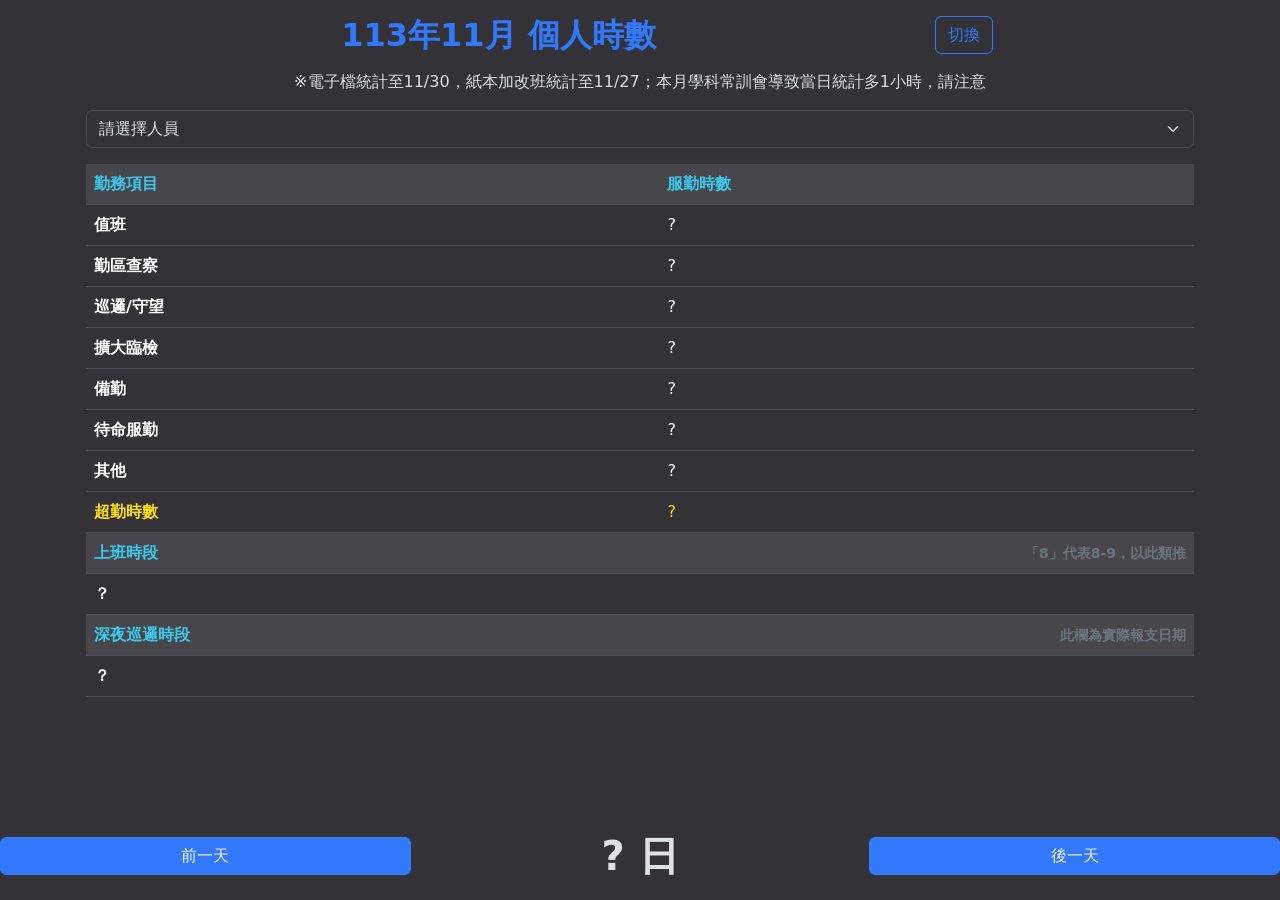
<file: index.html>
<!DOCTYPE html>
<html data-bs-theme="dark">

<head>
  <title>個人勤務時數</title>
  <meta charset="UTF-8" />
  <meta name="viewport" content="width=device-width, initial-scale=1" />
  <link rel="preconnect" href="https://fonts.googleapis.com">
  <link rel="preconnect" href="https://fonts.gstatic.com" crossorigin>
  <link href="https://fonts.googleapis.com/css2?family=Noto+Sans+TC:wght@100..900&display=swap" rel="stylesheet">
  <link href="./data/bootstrap.css" rel="stylesheet">
  <script src="./data/jquery-3.7.1.min.js"></script>
  <script src="./data/bootstrap.bundle.min.js"></script>
  <link rel="stylesheet" href="./data/bootstrap.css" />
  <script type="module" src="./data/main.js"></script>
</head>

<body>
  <div class="container p-3">
    <div class="row mb-2">
      <div class="col-9">
        <h2 class="text-center text-primary fw-bolder">113年11月 個人時數 </h2>
      </div>
      <div class="col-3">
        <a id="changePage" href="./statistics.html" class="btn btn-outline-primary">切換</a>
      </div>
    </div>
    <div class="col-12">
      <p id="info" class="text-center"></p>
    </div>
    <div class="row">
      <div class="col-12">
        <select id="member-select" class="form-select " aria-label="Default select example">
          <option selected>請選擇人員</option>
          <option value="1">謝育璋</option>
          <option value="2">周祐徹</option>
          <option value="3">張旭承</option>
          <option value="4">張洽誠</option>
          <option value="5">梁子千</option>
          <option value="6">徐經凱</option>
          <option value="7">陳怡帆</option>
          <option value="8">蕭凱安</option>
          <option value="9">劉元富</option>
          <option value="10">江晟銨</option>
          <option value="11">蔡智楷</option>
          <option value="12">王暐傑</option>
          <option value="13">江元豪</option>
          <option value="14">侯秉呈</option>
          <option value="15">陳項羿</option>
          <option value="16">黃崇勝</option>
        </select>
      </div>
    </div>
    <div class="row mt-3">
      <div class="col-12">
        <table class="table">
          <tr class="table-active">
            <th class="text-info ">勤務項目</th>
            <th class="text-info">服勤時數</th>
          </tr>
          <tr>
            <th>值班</th>
            <td id="shift-1">?</td>
          </tr>
          <tr>
            <th>勤區查察</th>
            <td id="shift-2">?</td>
          </tr>
          <tr>
            <th>巡邏/守望</th>
            <td id="shift-3">?</td>
          </tr>
          <tr>
            <th>擴大臨檢</th>
            <td id="shift-4">?</td>
          </tr>
          <tr>
            <th>備勤</th>
            <td id="shift-5">?</td>
          </tr>
          <tr>
            <th>待命服勤</th>
            <td id="shift-6">?</td>
          </tr>
          <tr>
            <th>其他</th>
            <td id="shift-7">?</td>
          </tr>
          <tr>
            <th class="text-warning">超勤時數</th>
            <td id="shift-8" class="text-warning">?</td>
          </tr>
          <tr>
            <th class="table-active" colspan="2">
              <div class="d-flex">
                <span class="text-info">上班時段</span>
                <span class="ms-auto text-secondary"><small>「8」代表8-9，以此類推</small></span> 
              </div>
            </th>
          </tr>
          <tr>
            <th colspan="2" id="shift-9">？</th>
          </tr>
          <tr>
            <th colspan="2" class="table-active">
              <div class="d-flex">
                <span class="text-info">深夜巡邏時段</span>
                <span class="ms-auto text-secondary"><small>此欄為實際報支日期</small></span>
              </div>
            </th>
          </tr>
          <tr>
            <th colspan="2" id="shift-10">？</th>
          </tr>
        </table>
      </div>
    </div>
  </div>
  <div class="fixed-bottom row mb-1">
    <div class="col-4 d-flex">
      <button id="last" class="btn btn-primary w-100 m-auto">前一天</button>
    </div>
    <div class="col-4 d-flex my-3">
      <h1 id="showDate" class="fw-bolder m-auto">? 日</h1>
    </div>
    <div class="col-4 d-flex">
      <button id="next" class="btn btn-primary w-100 m-auto">後一天</button>
    </div>
    
  </div>
</body>

</html>
</file>
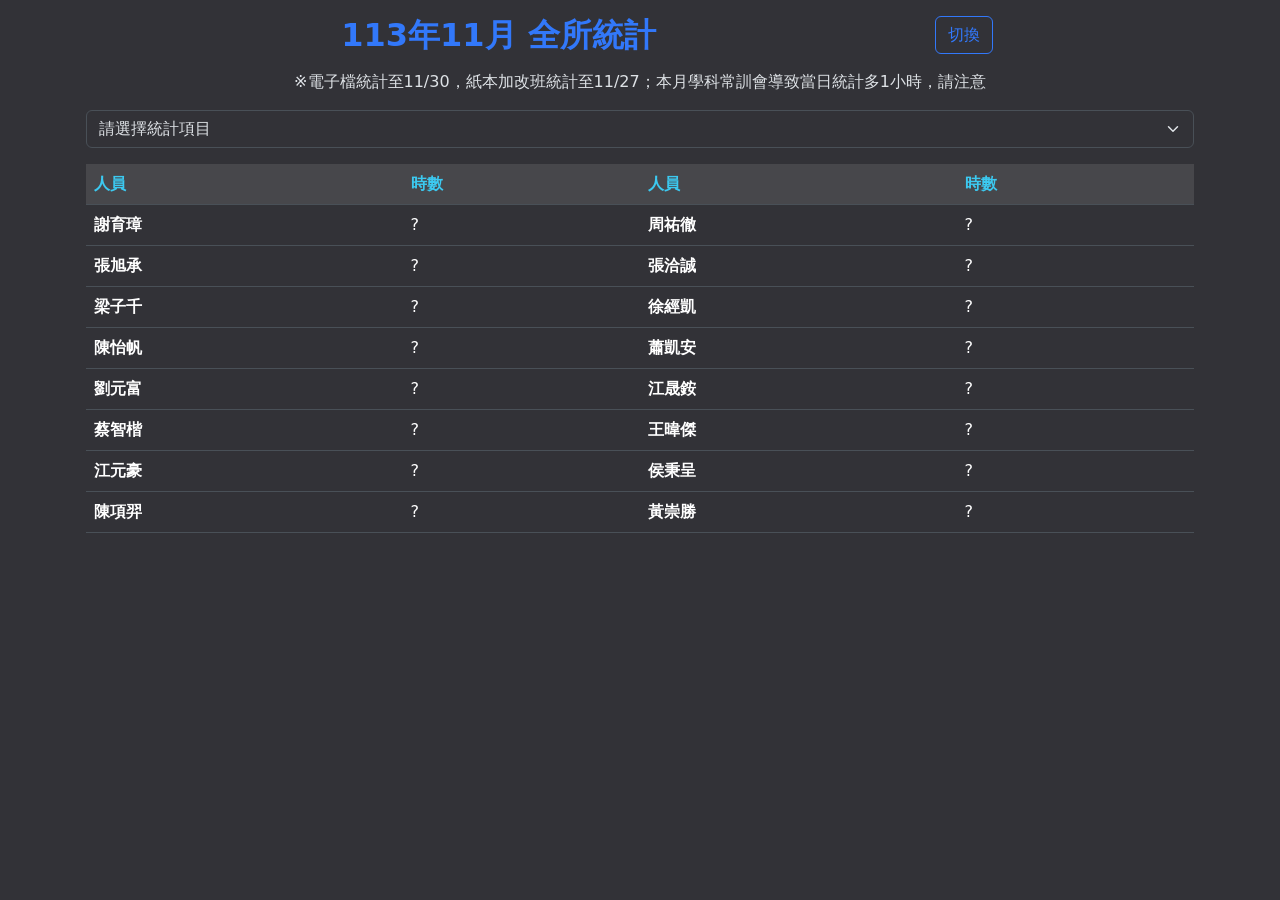
<file: statistics.html>
<!DOCTYPE html>
<html data-bs-theme="dark">

<head>
  <title>勤務時數統計</title>
  <meta charset="UTF-8" />
  <meta name="viewport" content="width=device-width, initial-scale=1" />
  <link rel="preconnect" href="https://fonts.googleapis.com">
  <link rel="preconnect" href="https://fonts.gstatic.com" crossorigin>
  <link href="https://fonts.googleapis.com/css2?family=Noto+Sans+TC:wght@100..900&display=swap" rel="stylesheet">
  <link href="./data/bootstrap.css" rel="stylesheet">
  <script src="./data/jquery-3.7.1.min.js"></script>
  <script src="./data/bootstrap.bundle.min.js"></script>
  <link rel="stylesheet" href="./data/bootstrap.css" />
  <script type="module" src="./data/statistics.js"></script>
</head>

<body>
  <div class="container p-3">
    <div class="row mb-2">
      <div class="col-9">
        <h2 class="text-center text-primary fw-bolder">113年11月 全所統計</h2>
      </div>
      <div class="col-3">
        <a id="changePage" href="./index.html" class="btn btn-outline-primary">切換</a>
      </div>
    </div>
    <div class="col-12">
      <p id="info" class="text-center"></p>
    </div>
    <div class="row">
      <div class="col-12">
        <select id="item-select" class="form-select " aria-label="Default select example">
          <option selected>請選擇統計項目</option>
          <option value="1">加班時數</option>
          <option value="2">深夜巡邏時數</option>
        </select>
      </div>
    </div>
    <div class="row mt-3">
      <div class="col-12">
        <table class="table">
          <tr class="table-active">
            <th class="text-info">人員</th>
            <th class="text-info">時數</th>
            <th class="text-info">人員</th>
            <th class="text-info">時數</th>
          </tr>
          <tr>
            <th>謝育璋</th>
            <td id="member-0">?</td>
            <th>周祐徹</th>
            <td id="member-1">?</td>
          </tr>
          <tr>
            <th>張旭承</th>
            <td id="member-2">?</td>
            <th>張洽誠</th>
            <td id="member-3">?</td>
          </tr>
          <tr>
            <th>梁子千</th>
            <td id="member-4">?</td>
            <th>徐經凱</th>
            <td id="member-5">?</td>
          </tr>
          <tr>
            <th>陳怡帆</th>
            <td id="member-6">?</td>
            <th>蕭凱安</th>
            <td id="member-7">?</td>
          </tr>
          <tr>
            <th>劉元富</th>
            <td id="member-8">?</td>
            <th>江晟銨</th>
            <td id="member-9">?</td>
          </tr>
          <tr>
            <th>蔡智楷</th>
            <td id="member-10">?</td>
            <th>王暐傑</th>
            <td id="member-11">?</td>
          </tr>
          <tr>
            <th>江元豪</th>
            <td id="member-12">?</td>
            <th>侯秉呈</th>
            <td id="member-13">?</td>
          </tr>
          <tr>
            <th>陳項羿</th>
            <td id="member-14">?</td>
            <th>黃崇勝</th>
            <td id="member-15">?</td>
          </tr>
        </table>
      </div>
    </div>
  </div>
</body>

</html>
</file>
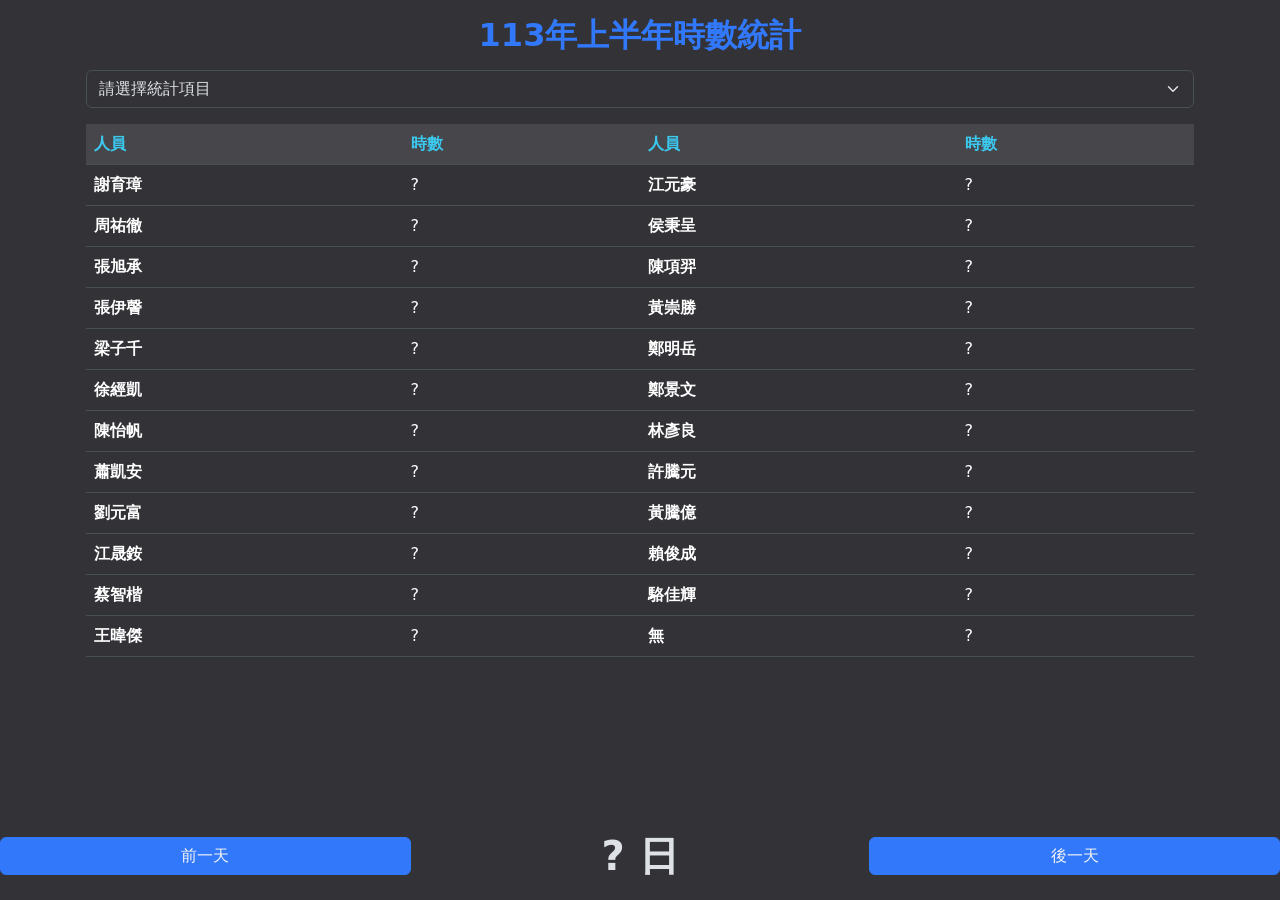
<file: statistics_year.html>
<!DOCTYPE html>
<html data-bs-theme="dark">

<head>
  <title>半年時數統計</title>
  <meta charset="UTF-8" />
  <meta name="viewport" content="width=device-width, initial-scale=1" />
  <link rel="preconnect" href="https://fonts.googleapis.com">
  <link rel="preconnect" href="https://fonts.gstatic.com" crossorigin>
  <link href="https://fonts.googleapis.com/css2?family=Noto+Sans+TC:wght@100..900&display=swap" rel="stylesheet">
  <link href="./data/bootstrap.css" rel="stylesheet">
  <script src="./data/jquery-3.7.1.min.js"></script>
  <script src="./data/bootstrap.bundle.min.js"></script>
  <link rel="stylesheet" href="./data/bootstrap.css" />
  <script type="module" src="./data/statistics2.js"></script>
</head>

<body>
  <div class="container p-3">
    <div class="row mb-2">
      <div class="col-12">
        <h2 class="text-center text-primary fw-bolder">113年上半年時數統計</h2>
      </div>
    </div>
    <div class="row">
      <div class="col-12">
        <select id="item-select" class="form-select " aria-label="Default select example">
          <option selected>請選擇統計項目</option>
          <option value="1">防制危駕</option>
          <option value="2">交通崗</option>
        </select>
      </div>
    </div>
    <div class="row mt-3">
      <div class="col-12">
        <table class="table">
          <tr class="table-active">
            <th class="text-info">人員</th>
            <th class="text-info">時數</th>
            <th class="text-info">人員</th>
            <th class="text-info">時數</th>
          </tr>
          <tr>
            <th>謝育璋</th>
            <td id="member-0">?</td>
            <th>江元豪</th>
            <td id="member-12">?</td>
          </tr>
          <tr>
            <th>周祐徹</th>
            <td id="member-1">?</td>
            <th>侯秉呈</th>
            <td id="member-13">?</td>
          </tr>
          <tr>
            <th>張旭承</th>
            <td id="member-2">?</td>
            <th>陳項羿</th>
            <td id="member-14">?</td>
          </tr>
          <tr>
            <th>張伊謦</th>
            <td id="member-3">?</td>
            <th>黃崇勝</th>
            <td id="member-15">?</td>
          </tr>
          <tr>
            <th>梁子千</th>
            <td id="member-4">?</td>
            <th>鄭明岳</th>
            <td id="member-16">?</td>
          </tr>
          <tr>
            <th>徐經凱</th>
            <td id="member-5">?</td>
            <th>鄭景文</th>
            <td id="member-17">?</td>
          <tr>
            <th>陳怡帆</th>
            <td id="member-6">?</td>
            <th>林彥良</th>
            <td id="member-18">?</td>
          </tr>
          <tr>
            <th>蕭凱安</th>
            <td id="member-7">?</td>
            <th>許騰元</th>
            <td id="member-19">?</td>
          </tr>
          <tr>
            <th>劉元富</th>
            <td id="member-8">?</td>
            <th>黃騰億</th>
            <td id="member-20">?</td>
          </tr>
          <tr>
            <th>江晟銨</th>
            <td id="member-9">?</td>
            <th>賴俊成</th>
            <td id="member-21">?</td>
          </tr>
          <tr>
            <th>蔡智楷</th>
            <td id="member-10">?</td>
            <th>駱佳輝</th>
            <td id="member-22">?</td>
          </tr>
          <tr>
            <th>王暐傑</th>
            <td id="member-11">?</td>
            <th>無</th>
            <td id="member-23">?</td>
          </tr>
        </table>
      </div>
    </div>
  </div>
  <div class="fixed-bottom row mb-1">
    <div class="col-4 d-flex">
      <button id="last" class="btn btn-primary w-100 m-auto">前一天</button>
    </div>
    <div class="col-4 d-flex my-3">
      <h1 id="showDate" class="fw-bolder m-auto">? 日</h1>
    </div>
    <div class="col-4 d-flex">
      <button id="next" class="btn btn-primary w-100 m-auto">後一天</button>
    </div>
    
  </div>
</body>

</html>
</file>
